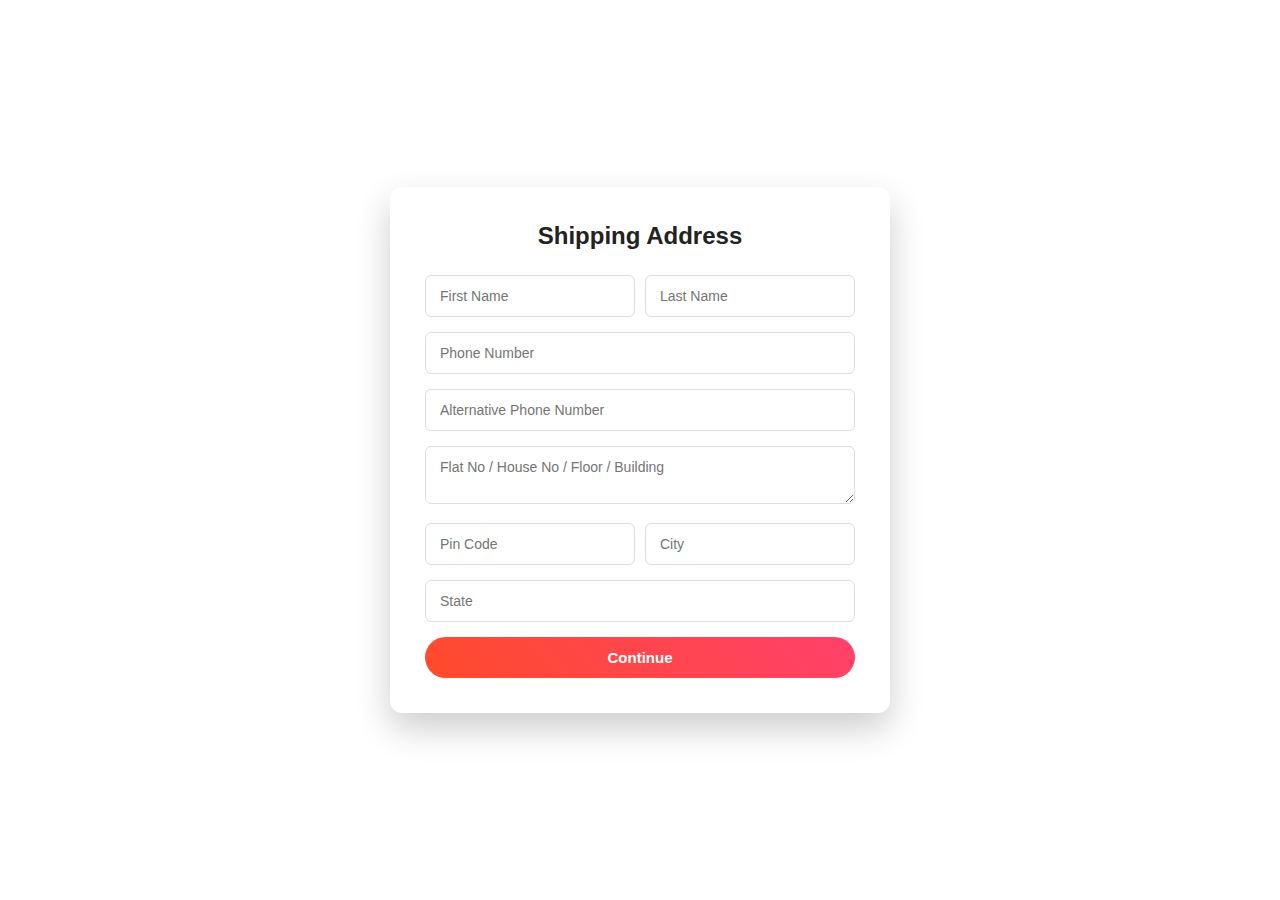
<file: address.html>
<!DOCTYPE html>
<html>
<head>
    <title>Shipping Address</title>
    <link rel="stylesheet" href="style.css">
</head>
<body>

<div class="shipping-wrapper">
    <div class="shipping-card">
        <h2>Shipping Address</h2>

        <form id="shippingForm">
            
            <div class="form-row">
                <input type="text" id="firstName" placeholder="First Name" required>
                <input type="text" id="lastName" placeholder="Last Name" required>
            </div>

            <input type="tel" id="phone" placeholder="Phone Number" required>
            <input type="tel" id="altPhone" placeholder="Alternative Phone Number">

            <textarea id="address"
                placeholder="Flat No / House No / Floor / Building"
                required></textarea>

            <div class="form-row">
                <input type="text" id="pincode" placeholder="Pin Code" required>
                <input type="text" id="city" placeholder="City" required>
            </div>

            <input type="text" id="state" placeholder="State" required>

            <button type="button" class="continue-btn" onclick="goToSummary(event)">
                Continue
            </button>

        </form>
    </div>
</div>

<script src="script.js"></script>
</body>
</html>
</file>
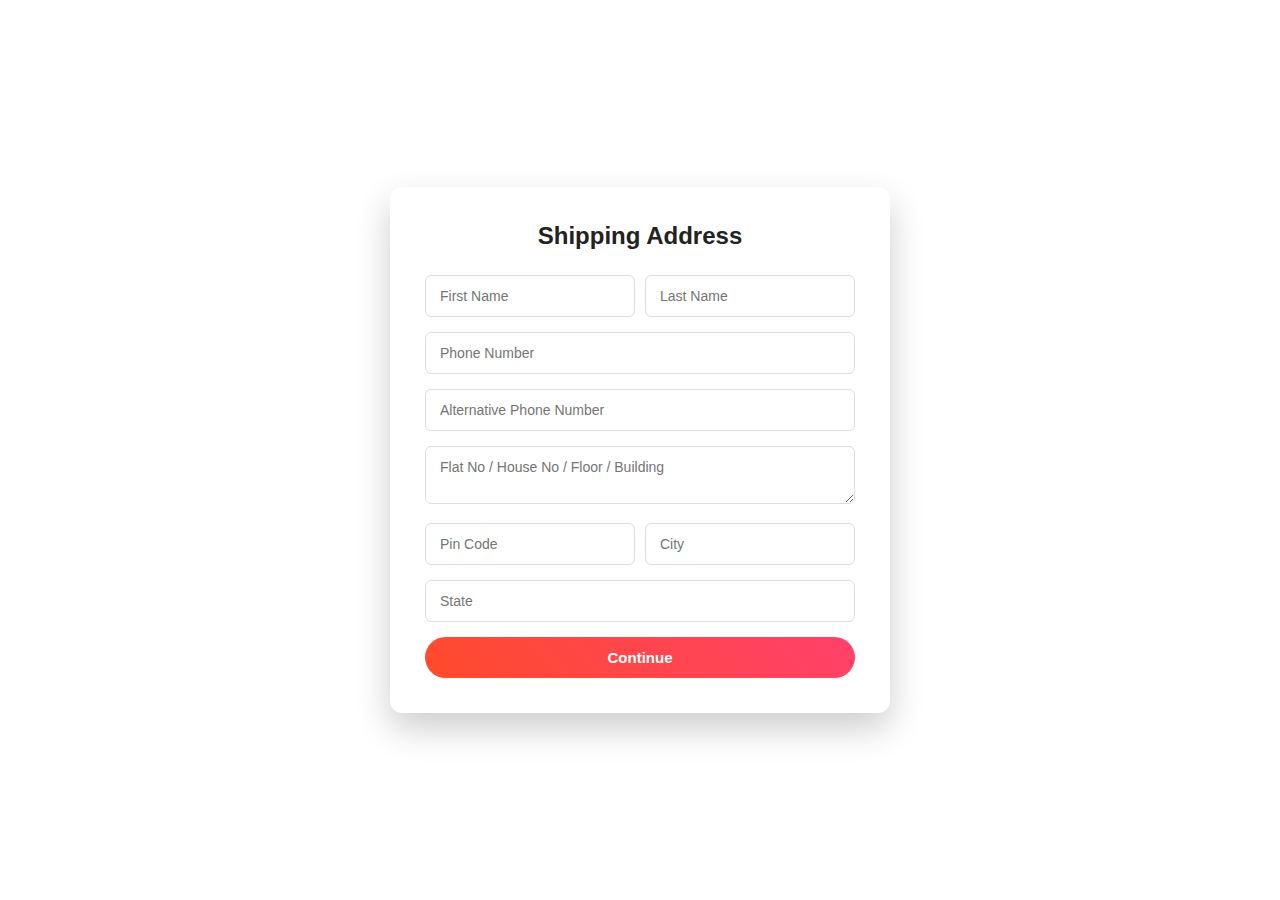
<file: address2.html>
<!DOCTYPE html>
<html>
<head>
    <title>Shipping Address</title>
    <link rel="stylesheet" href="style.css">
</head>
<body>

<div class="shipping-wrapper">
    <div class="shipping-card">
        <h2>Shipping Address</h2>

        <form id="shippingForm">
            
            <div class="form-row">
                <input type="text" id="firstName" placeholder="First Name" required>
                <input type="text" id="lastName" placeholder="Last Name" required>
            </div>

            <input type="tel" id="phone" placeholder="Phone Number" required>
            <input type="tel" id="altPhone" placeholder="Alternative Phone Number">

            <textarea id="address"
                placeholder="Flat No / House No / Floor / Building"
                required></textarea>

            <div class="form-row">
                <input type="text" id="pincode" placeholder="Pin Code" required>
                <input type="text" id="city" placeholder="City" required>
            </div>

            <input type="text" id="state" placeholder="State" required>

            <button type="button" class="continue-btn" onclick="proceedToSummaryPage(event)">
                Continue
            </button>

        </form>
    </div>
</div>

<script src="script.js"></script>
</body>
</html>
</file>
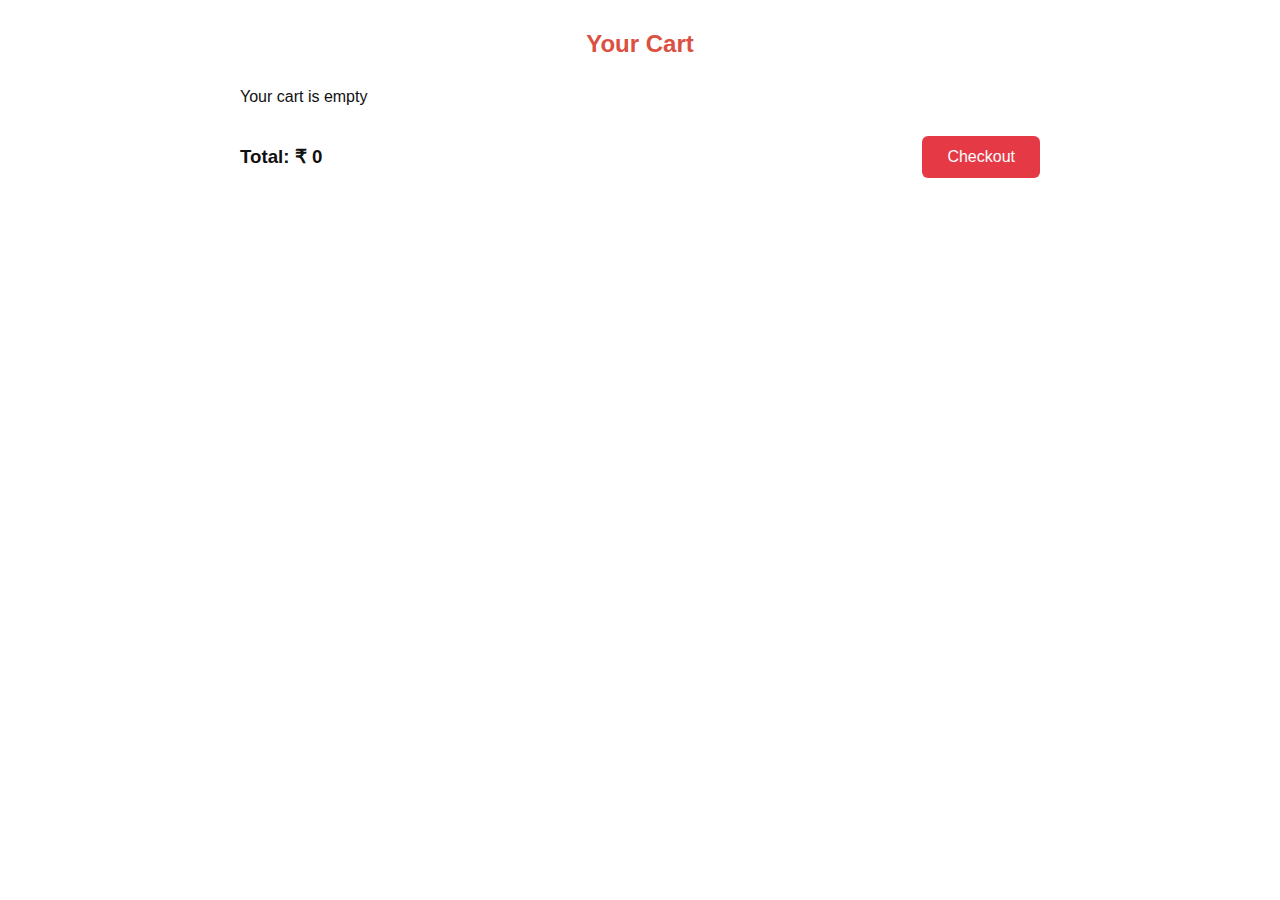
<file: cart.html>
<!DOCTYPE html>
<html lang="en">
<head>
  <title>Cart</title>
  <link rel="stylesheet" href="style.css">
</head>
<body>

<h2 class="cart-title">Your Cart</h2>

<div id="cartItems" class="cart-container"></div>

<div class="cart-summary">
  <h3>Total: ₹ <span id="totalPrice">0</span></h3>
  <button class="checkout-btn" onclick="goToCartAddress()">Checkout</button>
</div>

<script src="script.js"></script>
<script>
  loadCart();
</script>
</body>
</html>
</file>
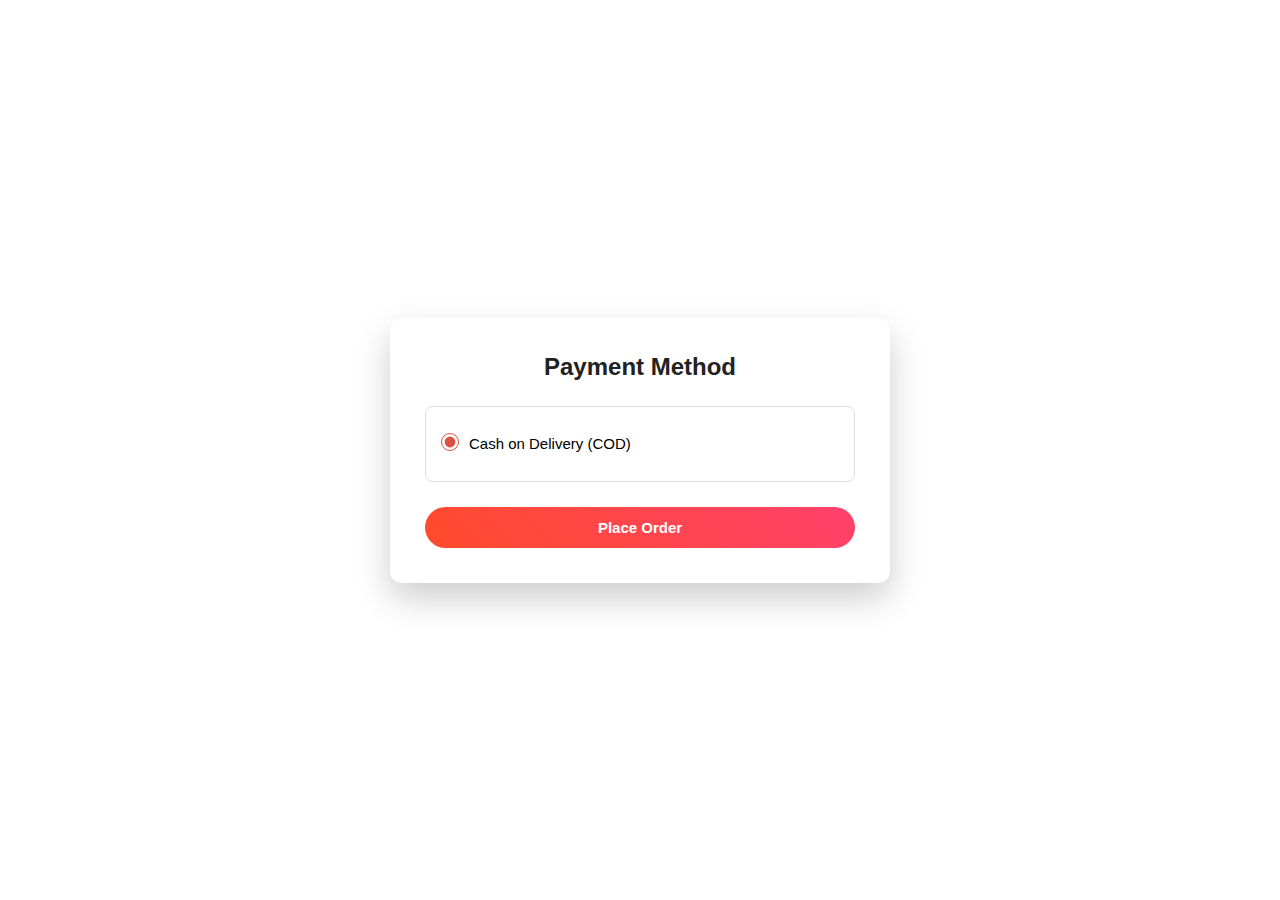
<file: payment.html>
<!DOCTYPE html>
<html>
<head>
    <title>Payment</title>
    <link rel="stylesheet" href="style.css">
</head>
<body>

<div class="shipping-wrapper">
    <div class="shipping-card">

        <h2>Payment Method</h2>

        <div class="cod-box">
            <input type="radio" id="cod" name="Payment" checked />
            <label>Cash on Delivery (COD)</label>
        </div>

        <button class="continue-btn" onclick="placeOrder()">
            Place Order
        </button>
    </div>
</div>
<!-- ORDER STATUS POPUP -->
<div id="orderStatusPopup" class="status-popup">
    <div class="status-card">
        <h2 id="statusTitle"></h2>
        <p id="statusMessage"></p>
        <button onclick="closeStatus()">OK</button>
    </div>
</div>

<script src="script.js"></script>
</body>
</html>
</file>
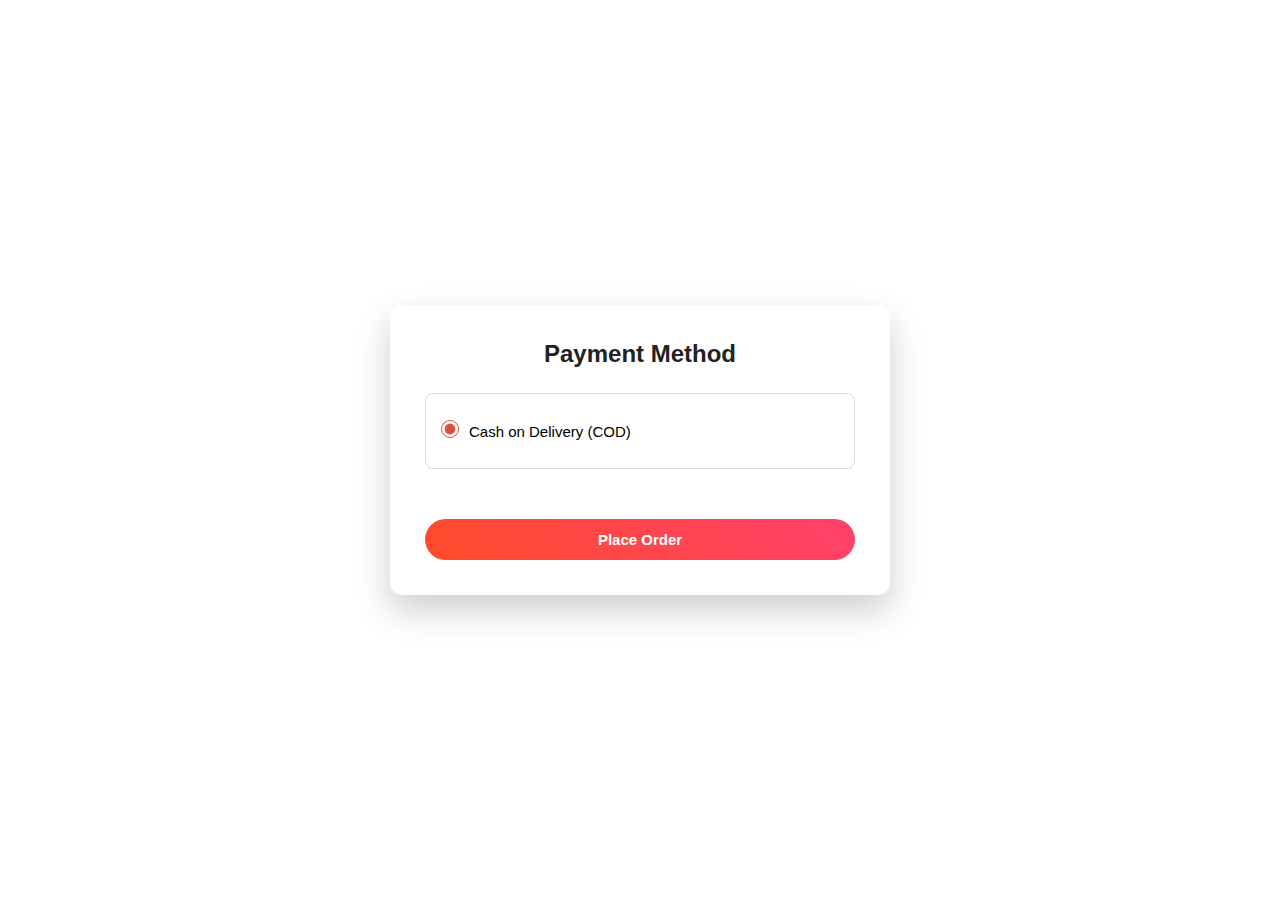
<file: payment2.html>
<!DOCTYPE html>
<html>
<head>
    <title>Payment</title>
    <link rel="stylesheet" href="style.css">
</head>
<body>

<div class="shipping-wrapper">
    <div class="shipping-card">

        <h2>Payment Method</h2>

        <div class="cod-box">
            <input type="radio" id="cod" name="Payment" checked />
            <label>Cash on Delivery (COD)</label>
        </div>

       <button type="button" class="payment-btn" onclick="confirmFinalOrder()">Place Order</button>
    </div>
</div>
<!-- ORDER STATUS POPUP -->
<div id="orderStatusPopup" class="status-popup">
    <div class="status-card">
        <h2 id="statusTitle"></h2>
        <p id="statusMessage"></p>
        <button onclick="closeStatus()">OK</button>
    </div>
</div>

<script src="script.js"></script>
</body>
</html>
</file>
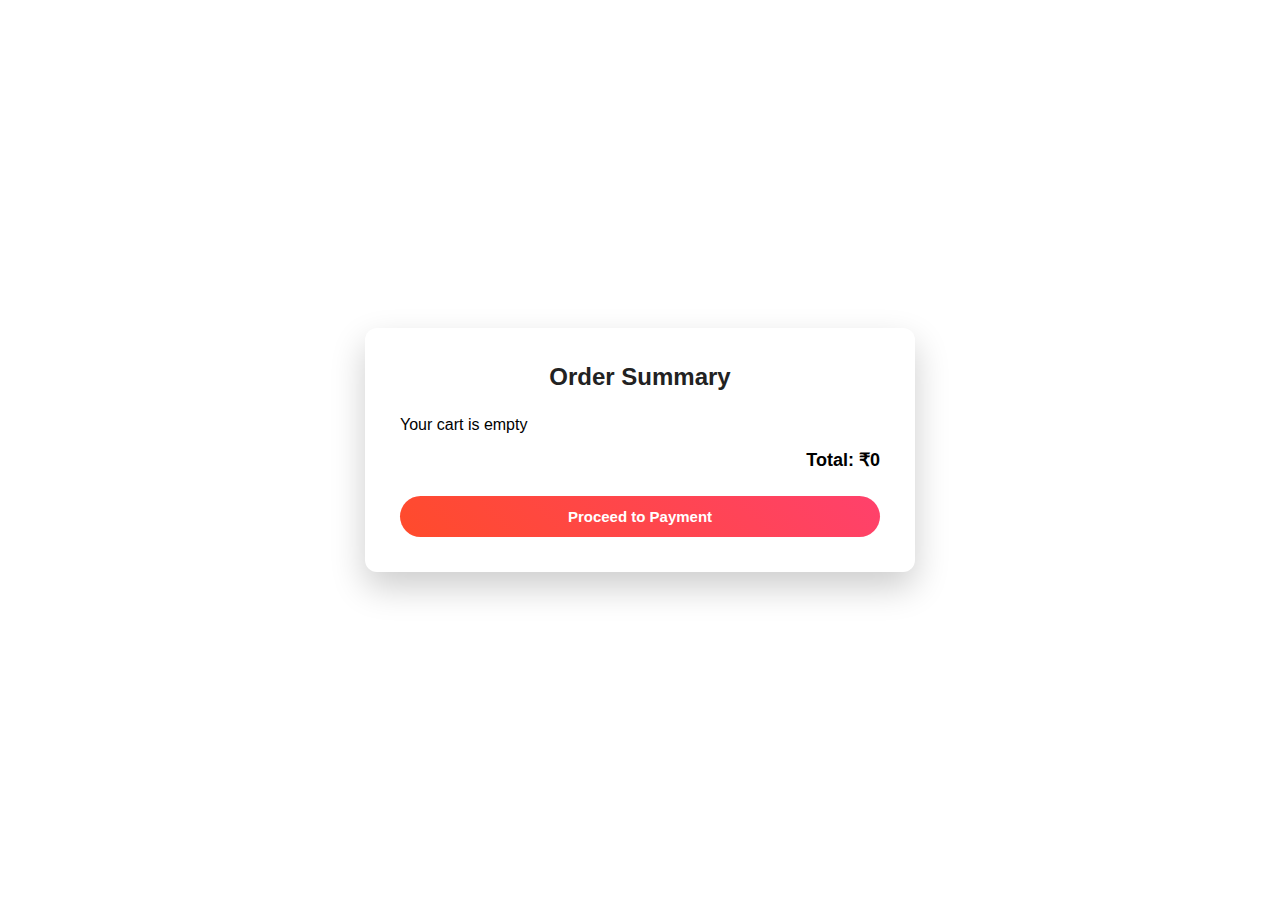
<file: summary2.html>
<!DOCTYPE html>
<html>
<head>
    <title>Order Summary</title>
    <link rel="stylesheet" href="style.css">
</head>
<body>

<body>

<div class="summary-wrapper">
    <div class="summary-card">
        <h2>Order Summary</h2>

        <!-- CART ITEMS WILL LOAD HERE -->
        <div id="summaryItems"></div>

        <!-- TOTAL -->
        <div class="summary-total">
            Total: ₹<span id="summaryTotal">0</span>
        </div>

        <button class="payment-btn" onclick="goToPayment2()">
            Proceed to Payment
        </button>
    </div>
</div>

<script src="summary2.js"></script>
</body>
</html>
</file>
<file: style.css>
/* THEME VARIABLES */
html{
    scroll-behavior: smooth;
}
:root {
    --bg-main: #ffffff;
    --bg-secondary: #f5f5f5;
    --text-main: #111;
    --text-muted: #555;
    --card-bg: #ffffff;
    --accent: #ff5a3c;
}

body.dark {
    --bg-main: #0e0e0e;
    --bg-secondary: #282626;
    --text-main: #ffffff;
    --text-muted: #cccccc;
    --card-bg: #161616;
    --accent: #ff5a3c;
}
.theme-btn {
    background: transparent;
    border: none;
    font-size: 20px;
    cursor: pointer;
    color: var(--text-main);
}
body{
    background-color:var(--bg-main);
}

* {
    margin: 0;
    padding: 0;
    box-sizing: border-box;
    font-family: Arial, sans-serif;

}

/* NAVBAR */
.navbar {
    display: flex;
    justify-content: space-between;
    align-items: center;
    padding: 20px 60px;
    background:var(--bg-secondary);
    color: var(--text-main);
}


.navbar ul {
    list-style: none;
    display: flex;
    gap: 30px;
}
.navbar a {
    text-decoration: none;
    color: var(--text-main);
    font-weight: 500;
    font-family:'Gill Sans', 'Gill Sans MT', Calibri, 'Trebuchet MS', sans-serif
}

.navbar a:hover{
    color: blueviolet;
}
.navbar a.active {
    color: #ff5a3c;
}
/* HERO */
.hero {
    position: relative;
    display: flex;
    align-items: center;
    justify-content: space-between;
    padding: 60px;
    height: 80vh;
    color: white;
    overflow: hidden;
}
.logo{
 display: flex;
 align-items: center;
 height: 40px;
 overflow: visible;
}
.logo img{
    height: 32px;
    width: auto;
    transform: scale(2.8);
    transform-origin: left center;
}
h2{
    color:rgb(219, 81, 65);
    
}
.hero::before {
    content: "";
    position: absolute;
    inset: 0;
    background: 
        linear-gradient(rgba(0,0,0,0.6), rgba(0,0,0,0.8)),
        url("https://wallpaperaccess.com/full/13660.jpg") center/cover no-repeat;
    filter: blur(1px);
    transform: scale(1.1); /* prevents blur edges */
    z-index: 1;
}
.hero-content {
    position: relative;
    z-index: 2;
    max-width: 500px;

}

.hero-content h1 {
    text-shadow: 0 10px 30px rgba(0,0,0,0.8);
}

.hero-content p {
    margin: 20px 0;
    color: #ccc;
}

.btn {
    padding: 12px 25px;
    background: #f00707;
    color: white;
    border: none;
    cursor: pointer;
    border-radius: 5px;
    transition: all 0.2 ease;
}
.btn:hover {
    transform: translateY(-4px);
    box-shadow: 0 15px 30px rgba(255, 60, 47, 0.4);
}

/* Smooth Press */
.btn:active {
    transform: translateY(2px) scale(0.97);
    box-shadow: 0 5px 15px rgba(0, 0, 0, 0.3);
}
/* CAR IMAGE */
.hero-image img {
    width: 520px;
}

/* SEARCH BAR */
.search-box {
    background: var(--bg-main);
    display: flex;
    gap: 15px;
    padding: 20px;
    margin-top: -20px auto 0;
    width: 100%;
    border-radius: 15px;
    box-shadow: 0 10px 30px rgba(0,0,0,0.2);
}

.search-box select,
.search-box button {
    padding: 12px;
    flex: 1;
    border-radius: 5px;
    border: 1px solid #ddd;
}

.search-box button {
    background: #f00707;
    color: white;
    border: none;
}
/* SEARCH BUTTON STYLE */
.search-btn {
  background: #ff3c3c;
  color: white;
  border: none;
  padding: 12px 28px;
  font-size: 16px;
  border-radius: 8px;
  cursor: pointer;
  transition: all 0.2s ease;
}

/* Hover effect */
.search-btn:hover {
  background: #ff1f1f;
  box-shadow: 0 0 15px rgba(255, 60, 60, 0.6);
}

/* Click animation */
.search-btn:active {
  transform: scale(0.92);
}

.car-card img {
    width: 100%;
    height: 600px;
    object-fit: cover;
    border-radius: 12px;
    margin-bottom: 15px;
}
.car-card {
  position: relative;
    background:var(--bg-secondary) ;
    padding: 20px;
    margin-top: 20px;
    border-radius: 15px;
    box-shadow: 0 10px 25px rgba(0,0,0,0.15);
    transition: transform 0.3s ease;
    color:var(--text-main);
}

.car-card:hover {
    transform: translateY(-8px);
}

.price {
    color: #f40707;
    font-weight: bold;
}
.car-action {
  position: absolute;
    right: 20px;
    bottom: 20px;
    
}

/* Professional Button */
.book-btn {
    background: linear-gradient(45deg, #ff3c3c, #ff0000);
    color: white;
    border: none;
    padding: 12px 25px;
    font-size: 15px;
    border-radius: 30px;
    cursor: pointer;
    transition: 0.3s ease;
}

.book-btn:hover {
    transform: scale(1.08);
    box-shadow: 0 5px 15px rgba(255,0,0,0.4);
}

/* Blur Background */
.blur-bg {
    filter: blur(6px);
    transition: 0.3s ease;
}

/* Disable scroll */
.no-scroll {
    overflow: hidden;
}

/* Modal Background */
.modal {
    display: none;
    position: fixed;
    inset: 0;
    background: rgba(0,0,0,0.75);
    backdrop-filter: blur(6px);
    justify-content: center;
    align-items: center;
    z-index: 9999;
}

/* Modal Box */
.modal-content {
    position: relative;
    background: linear-gradient(145deg,#111,#1a1a1a);
    padding: 35px;
    width: 480px;
    border-radius: 20px;
    color: white;
    box-shadow: 0 20px 50px rgba(0,0,0,0.7);
    animation: popup 0.3s ease;
}

/* Close Button */
.close-btn {
    position: absolute;
    top: 15px;
    right: 18px;
    font-size: 18px;
    cursor: pointer;
}

/* Title */
.modal-content h2 {
    text-align: center;
    color: gold;
    margin-bottom: 20px;
}

/* Inputs */
.modal-content input {
    width: 100%;
    padding: 12px;
    margin-bottom: 12px;
    border-radius: 8px;
    border: none;
    background: #2c2c2c;
    color: white;
}

.modal-content input:focus {
    outline: none;
    border: 1px solid gold;
}

/* Submit Button */
.book-submit {
    width: 100%;
    padding: 12px;
    background: linear-gradient(45deg,#ffb300,#ffcc33);
    border: none;
    border-radius: 30px;
    font-weight: bold;
    cursor: pointer;
    transition: 0.3s;
}

.book-submit:hover {
    transform: scale(1.05);
}

/* Animation */
@keyframes popup {
    from { transform: scale(0.8); opacity: 0; }
    to { transform: scale(1); opacity: 1; }
}

/* SUCCESS POPUP BACKGROUND */
.success-popup {
    position: fixed;
    inset: 0;
    background: rgba(0, 0, 0, 0.7);
     backdrop-filter: blur(6px);
    display: none;
    justify-content: center;
    align-items: center;
    z-index: 2000;
}
/* SUCCESS BOX */
.success-content {
  
    background: #1e1e1e;
    padding: 40px;
    border-radius: 15px;
    text-align: center;
    width: 350px;
    box-shadow: 0 15px 40px rgba(0,0,0,0.6);
    animation: popupFade 0.3s ease;
}

/* GREEN TICK */
.success-icon {
    font-size: 50px;
    color: #00ff88;
    margin-bottom: 15px;
}

/* TITLE */
.success-content h3 {
    color: #00ff88;
    margin-bottom: 10px;
}

/* TEXT */
.success-content p {
    color: #ccc;
    margin-bottom: 25px;
}

/* BUTTON */
.success-content button {
    background: linear-gradient(45deg, #f9d423, #ffb347);
    border: none;
    padding: 10px 30px;
    border-radius: 30px;
    font-weight: bold;
    cursor: pointer;
    transition: 0.3s;
}

.success-content button:hover {
    transform: scale(1.05);
}

/* Animation */
@keyframes popupFade {
    from { transform: scale(0.8); opacity: 0; }
    to { transform: scale(1); opacity: 1; }
}


.service-hero {
    display: flex;
    align-items: center;
    justify-content: flex-start;
    height: 100vh;
    background:var(--bg-main);
    color: var(--text-main);
    padding: 0;
}

/* LEFT IMAGE */
.service-image {
    width: 55%;
    height: 100vh;
}

.service-image img {
    width: 100%;
    height: 100%;
    object-fit: cover;
}

/* RIGHT CONTENT */
.service-content {
    width: 45%;
    padding: 80px;
}

.service-logo {
    height: 200px;
    width: auto;
    display: block;
    transform: translateY(50px);
    margin-bottom: 30px;
    object-fit: contain;
   
}

.service-content h1 {
    font-size: 48px;
    line-height: 1.2;
    margin-bottom: 10px;
}

.subtitle {
    font-size: 20px;
    color:var(--text-main);
    margin-bottom: 30px;
}

.btn {
    background: #d5001c;
    color: #fff;
    padding: 14px 32px;
    border: none;
    border-radius: 30px;
    font-size: 16px;
    cursor: pointer;
}

.note {
    margin-top: 30px;
    font-size: 12px;
    color: #888;
}
.hero-carousel {
  position: relative;
  width: 100%;
  height: 50vh;
  overflow: hidden;
}

.slide {
  position: absolute;
  inset: 0;
  width: 100%;
  height: 100%;
  object-fit: cover;
  opacity: 0;
  transform: scale(1.05);
  transition: opacity 1.2s ease, transform 1.2s ease;
}

.slide.active {
  opacity: 1;
  transform: scale(1);
}

.dots {
  position: absolute;
  bottom: 25px;
  left: 50%;
  transform: translateX(-50%);
  display: flex;
  gap: 12px;
}

.dot {
  width: 10px;
  height: 10px;
  border-radius: 50%;
  background: rgba(255,255,255,0.5);
  cursor: pointer;
  transition: 0.3s;
}

.dot.active {
  background: white;
  transform: scale(1.4);
}

.car-products {
  padding: 60px 8%;
  background: var(--bg-main);
  color: var(--text-main);
}

.car-products h2 {
  text-align: center;
  font-size: 36px;
  margin-bottom: 40px;
  letter-spacing: 1px;
}

/* GRID */
.product-grid {
  display: grid;
  grid-template-columns: repeat(auto-fit, minmax(260px, 1fr));
  gap: 30px;
}

/* CARD */
.car-cards {
  background: var(--card-bg);
  border-radius: 16px;
  overflow: hidden;
  box-shadow: 0 10px 30px rgba(0,0,0,0.3);
  transition: transform 0.3s ease, box-shadow 0.3s ease;
}

.car-cards:hover {
  transform: translateY(-8px);
  box-shadow: 0 20px 40px rgba(0,0,0,0.45);
}

/* IMAGE */
.car-cards img {
  width: 100%;
  height: 180px;
  object-fit: cover;
}

/* TITLE */
.car-cards h3 {
  font-size: 20px;
  margin: 15px;
}

/* RATING */
.rating {
  margin: 0 15px;
  font-size: 16px;
  color: gold;
}

/* PRICE */
.price {
  margin: 10px 15px;
  font-size: 18px;
  font-weight: bold;
  color: #ff4d4d;
}

/* BUTTONS */
.actions {
  display: flex;
  gap: 10px;
  padding: 15px;
}

.actions button {
  flex: 1;
  padding: 10px 0;
  border: none;
  border-radius: 25px;
  font-size: 14px;
  cursor: pointer;
  transition: all 0.3s ease;
}

/* BUY NOW */
.actions .buy {
  background: #e63946;
  color: white;
}

.actions .buy:hover {
  background: #ff5c5c;
}

/* ORDER */
.actions .order {
  background: transparent;
  color: var(--text-main);
  border: 1px solid var(--text-main);
}

.actions .order:hover {
  background: var(--text-main);
  color: var(--bg-main);
}
.cart-icon {
  position: fixed;
  top: 90px;
  right: 25px;
  background: #111;
  color: #fff;
  padding: 12px 16px;
  border-radius: 50px;
  font-size: 20px;
  text-decoration: none;
  z-index: 1000;
}

.cart-icon span {
  background: red;
  color: white;
  font-size: 14px;
  padding: 2px 6px;
  border-radius: 50%;
  margin-left: 6px;
}
.cart-items {
  max-width: 600px;
  margin: 40px auto;
  padding: 20px;
  background: #894b4b;
  color: white;
  border-radius: 10px;
}

.total {
  text-align: center;
  font-size: 18px;
  margin-top: 20px;
}

.back-btn {
  display: block;
  text-align: center;
  margin: 30px;
  color: #ff4444;
  text-decoration: none;
  font-size: 18px;
}
.cart-title {
  text-align: center;
  margin: 30px 0;
}

.cart-container {
  max-width: 800px;
  margin: auto;
  color: var(--text-main);
}

.cart-item {
  display: flex;
  gap: 20px;
  padding: 15px;
  border-bottom: 1px solid #333;
}

.cart-item img {
  width: 120px;
  height: 80px;
  object-fit: cover;
  border-radius: 8px;

}

.cart-info h4 {
  margin: 0;
  color: var(--text-main);
}

.cart-summary {
  max-width: 800px;
  margin: 30px auto;
  display: flex;
  justify-content: space-between;
  align-items: center;
  color: var(--text-main);
}

.checkout-btn {
  background: #e63946;
  color: white;
  border: none;
  padding: 12px 25px;
  font-size: 16px;
  cursor: pointer;
  border-radius: 6px;
}
.delete-btn {
  background: transparent;
  border: none;
  color: #ff4d4d;
  font-size: 22px;
  cursor: pointer;
  margin-left: auto;
}

.delete-btn:hover {
  transform: scale(1.2);
}
.qty-controls {
  display: flex;
  align-items: center;
  gap: 10px;
}

.qty-controls button {
  width: 30px;
  height: 30px;
  border-radius: 50%;
  border: none;
  background: #ff3b3b;
  color: #fff;
  font-size: 18px;
  cursor: pointer;
}

.qty-controls span {
  min-width: 20px;
  text-align: center;
  font-weight: bold;
  color: var(--text-main);
}

/* FOOTER */
.footer {
    background:var(--bg-main);
    color: var(--text-main);
    padding: 25px 0 0 0;
    text-align: center;
    margin-top: 80px;
}

/* Social Icons */
.social-icons {
    margin-bottom: 25px;
}

.social-icons a {
    display: inline-block;
    width: 45px;
    height: 45px;
    line-height: 45px;
    background: var(--bg-secondary);
    color: var(--text-main);
    border-radius: 50%;
    margin: 0 10px;
    font-size: 18px;
    transition: 0.3s;
}

.social-icons a:hover {
    background: #e10600;
    transform: translateY(-5px);
}

/* Links */
.footer-links {
    list-style: none;
    padding: 0;
    margin: 20px 0;
}

.footer-links li {
    display: inline-block;
    margin: 0 20px;
}

.footer-links a {
    color:var(--text-main);
    text-decoration: none;
    font-size: 15px;
    transition: 0.3s;
}

.footer-links a:hover {
    color:var(--text-main);
}

/* Bottom */
.footer-bottom {
    background: black;
    padding: 15px;
    font-size: 14px;
    color: #aaa;
}


.service-section {
    display: none;
    padding: 80px 20px;
    background:var(--bg-main);
}

.service-container {
    max-width: 600px;
    margin: auto;
    background:var(--text-main);
    padding: 40px;
    border-radius: 12px;
    box-shadow: 0 10px 30px rgba(0,0,0,0.1);
}

.service-container h2 {
    text-align: center;
    margin-bottom: 30px;
}

.service-container input,
.service-container textarea {
    width: 100%;
    padding: 12px;
    margin-bottom: 15px;
    border: 1px solid #ccc;
    border-radius: 8px;
}

.service-container textarea {
    height: 100px;
}

.submit-btn {
    width: 100%;
    padding: 14px;
    background: #ff3c00;
    color: var(--text-main);
    border: none;
    border-radius: 30px;
    cursor: pointer;
    transition: 0.3s;
}

.submit-btn:hover {
    background: #e63600;
}



.popup {
  position: fixed;
  top: 0;
  left: 0;
  width: 100%;
  height: 100%;
  background: rgba(0,0,0,0.6);
  display: none;
  justify-content: center;
  align-items: center;
}

.popup-box {
  background: #222;
  color: white;
  padding: 30px;
  border-radius: 15px;
  text-align: center;
  width: 300px;
  animation: pop 0.3s ease;
}

.tick {
  font-size: 40px;
  color: #00ff88;
  margin-bottom: 10px;
}

.popup-box button {
  margin-top: 15px;
  padding: 8px 25px;
  border: none;
  border-radius: 20px;
  background: gold;
  cursor: pointer;
  font-weight: bold;
}

@keyframes pop {
  from { transform: scale(0.7); }
  to { transform: scale(1); }
}


/* Background */
.shipping-wrapper {
    min-height: 100vh;
    display: flex;
    justify-content: center;
    align-items: center;
    background:url("https://i.redd.it/80dh5h1c2ch31.jpg");    /* nfs */  
    background-size: cover;
    background-position: center;
    background-repeat: no-repeat;
    padding: 20px;
}

/* Card */
.shipping-card {
    background: #ffffff;
    width: 100%;
    max-width: 500px;
    padding: 35px;
    border-radius: 12px;
    box-shadow: 0 15px 35px rgba(0,0,0,0.2);
}

.shipping-card h2 {
    text-align: center;
    margin-bottom: 25px;
    color: #222;
}

/* Inputs */
.shipping-card input,
.shipping-card textarea {
    width: 100%;
    padding: 12px 14px;
    margin-bottom: 15px;
    border-radius: 6px;
    border: 1px solid #ddd;
    font-size: 14px;
    transition: 0.3s;
}

.shipping-card input:focus,
.shipping-card textarea:focus {
    border-color: #ff4b2b;
    outline: none;
    box-shadow: 0 0 5px rgba(255,75,43,0.4);
}

/* Two column row */
.form-row {
    display: flex;
    gap: 10px;
}

.form-row input {
    flex: 1;
}

/* Button */
.continue-btn {
    width: 100%;
    padding: 12px;
    border: none;
    border-radius: 30px;
    background: linear-gradient(45deg, #ff4b2b, #ff416c);
    color: white;
    font-size: 15px;
    font-weight: bold;
    cursor: pointer;
    transition: 0.3s;
}

.continue-btn:hover {
    transform: translateY(-2px);
    box-shadow: 0 8px 20px rgba(255,65,108,0.4);
}


/* ===== ORDER SUMMARY PAGE ===== */

.summary-wrapper {
    min-height: 100vh;
    display: flex;
    justify-content: center;
    align-items: center;
    background:url("https://i.redd.it/80dh5h1c2ch31.jpg"); 
     background-size: cover;
    background-position: center;
    background-repeat: no-repeat;
    padding: 20px;
}

.summary-card {
    background: #ffffff;
    width: 100%;
    max-width: 550px;
    padding: 35px;
    border-radius: 12px;
    box-shadow: 0 15px 35px rgba(0,0,0,0.2);
}

.summary-card h2 {
    text-align: center;
    margin-bottom: 25px;
    color: #222;
}

.summary-product {
    display: flex;
    gap: 20px;
    align-items: center;
    margin-bottom: 25px;
}

.summary-product img {
    width: 120px;
    height: 90px;
    object-fit: cover;
    border-radius: 8px;
}

.summary-details h4 {
    margin-bottom: 8px;
    color: #111;
}

.summary-details p {
    margin: 4px 0;
    color: #555;
}

.summary-total {
    font-size: 18px;
    font-weight: bold;
    margin-top: 15px;
    text-align: right;
}

.payment-btn {
    width: 100%;
    margin-top: 25px;
    padding: 12px;
    border: none;
    border-radius: 30px;
    background: linear-gradient(45deg, #ff4b2b, #ff416c);
    color: white;
    font-size: 15px;
    font-weight: bold;
    cursor: pointer;
    transition: 0.3s;
}

.payment-btn:hover {
    transform: translateY(-2px);
    box-shadow: 0 8px 20px rgba(255,65,108,0.4);
}

.cod-box {
    display: flex;
    align-items: center;
    gap: 10px;
    padding: 15px;
    margin-bottom: 25px;
    border: 1px solid #ddd;
    border-radius: 8px;
    font-size: 15px;
}

.cod-box input[type="radio"] {
    margin-top: 11px;
    width: 18px;
    height: 18px;
    accent-color: rgb(219, 81, 65);
    cursor: pointer;

}

/* ORDER STATUS POPUP */
.status-popup {
    position: fixed;
    inset: 0;
    background: rgba(0,0,0,0.7);
    backdrop-filter: blur(6px);
    display: none;
    justify-content: center;
    align-items: center;
    z-index: 5000;
}

.status-card {
    background: white;
    padding: 35px;
    width: 380px;
    border-radius: 15px;
    text-align: center;
    box-shadow: 0 20px 50px rgba(0,0,0,0.4);
    animation: statusPop 0.3s ease;
}

.status-card h2 {
    margin-bottom: 10px;
}

.status-card p {
    margin-bottom: 20px;
    color: #555;
}

.status-card button {
    padding: 10px 30px;
    border: none;
    border-radius: 30px;
    background: linear-gradient(45deg,#ff4b2b,#ff416c);
    color: white;
    font-weight: bold;
    cursor: pointer;
}

@keyframes statusPop {
    from { transform: scale(0.8); opacity: 0; }
    to { transform: scale(1); opacity: 1; }
}




.future-wrapper {
    padding: 60px 8%;
    background:var(--bg-main);
    min-height: 100vh;
}

.future-header {
    color: var(--text-main);
    text-align: center;
    margin-bottom: 50px;
}

.future-header h1 {
    font-size: 40px;
    margin-bottom: 10px;
}

.future-header p {
    color: gray;
    font-size: 18px;
}

.future-grid {
    display: grid;
    grid-template-columns: repeat(auto-fit, minmax(320px, 1fr));
    gap: 40px;
}

.future-card {
    background: var(--text-main);
    border-radius: 20px;
    overflow: hidden;
    box-shadow: 0 15px 35px rgba(0,0,0,0.1);
    transition: 0.3s;
}

.future-card:hover {
    transform: translateY(-10px);
}

.future-card img {
    width: 100%;
    height: 220px;
    object-fit: cover;
}

.future-content {
    padding: 25px;
}

.future-content h2 {
    color: var(--bg-main);
    font-size: 22px;
    margin-bottom: 10px;
}

.future-date {
    color: #ff3c3c;
    font-weight: bold;
    margin-bottom: 10px;
}

.future-desc {
    color: #555;
    line-height: 1.6;
}




.cv-wrapper {
    font-family: 'Segoe UI', sans-serif;
    background: #bdbec2;
    color: #1a1a1a;
}

/* Banner */
.cv-banner {
    height: 70vh;
    background: linear-gradient(rgba(0,0,0,0.6), rgba(0,0,0,0.6)),
    url("https://images.unsplash.com/photo-1494976388531-d1058494cdd8") center/cover no-repeat;
    display: flex;
    align-items: center;
    justify-content: center;
    text-align: center;
}

.cv-banner-content {
    color: #fff;
    max-width: 800px;
}

.cv-subtitle {
    letter-spacing: 3px;
    font-size: 14px;
    color: #ff5a3c;
}

.cv-title {
    font-size: 48px;
    margin: 20px 0;
}

.cv-tagline {
    font-size: 18px;
    opacity: 0.9;
}

/* Story Section */
.cv-story {
    display: flex;
    gap: 60px;
    padding: 80px 10%;
    align-items: center;
    flex-wrap: wrap;
}

.cv-text-area {
    flex: 1;
}

.cv-heading {
    font-family: Cambria, Cochin, Georgia, Times, 'Times New Roman', serif;
    color: red;
    font-size: 32px;
    margin-bottom: 20px;
}

.cv-paragraph {
    line-height: 1.7;
    margin-bottom: 15px;
    color: #262525;
}

.cv-image-area {
    flex: 1;
}

.cv-image-area img {
    width: 100%;
    border-radius: 18px;
    box-shadow: 0 20px 50px rgba(0,0,0,0.15);
}

/* Performance */
.cv-performance {
    display: flex;
    justify-content: space-around;
    background: #111;
    color: #fff;
    padding: 60px 5%;
    flex-wrap: wrap;
    text-align: center;
}

.cv-metric {
    margin: 20px;
}

.cv-metric h3 {
    font-size: 42px;
    color: #ff5a3c;
}

.cv-metric small {
    display: block;
    margin-top: 10px;
    font-size: 14px;
    opacity: 0.8;
}
</file>
